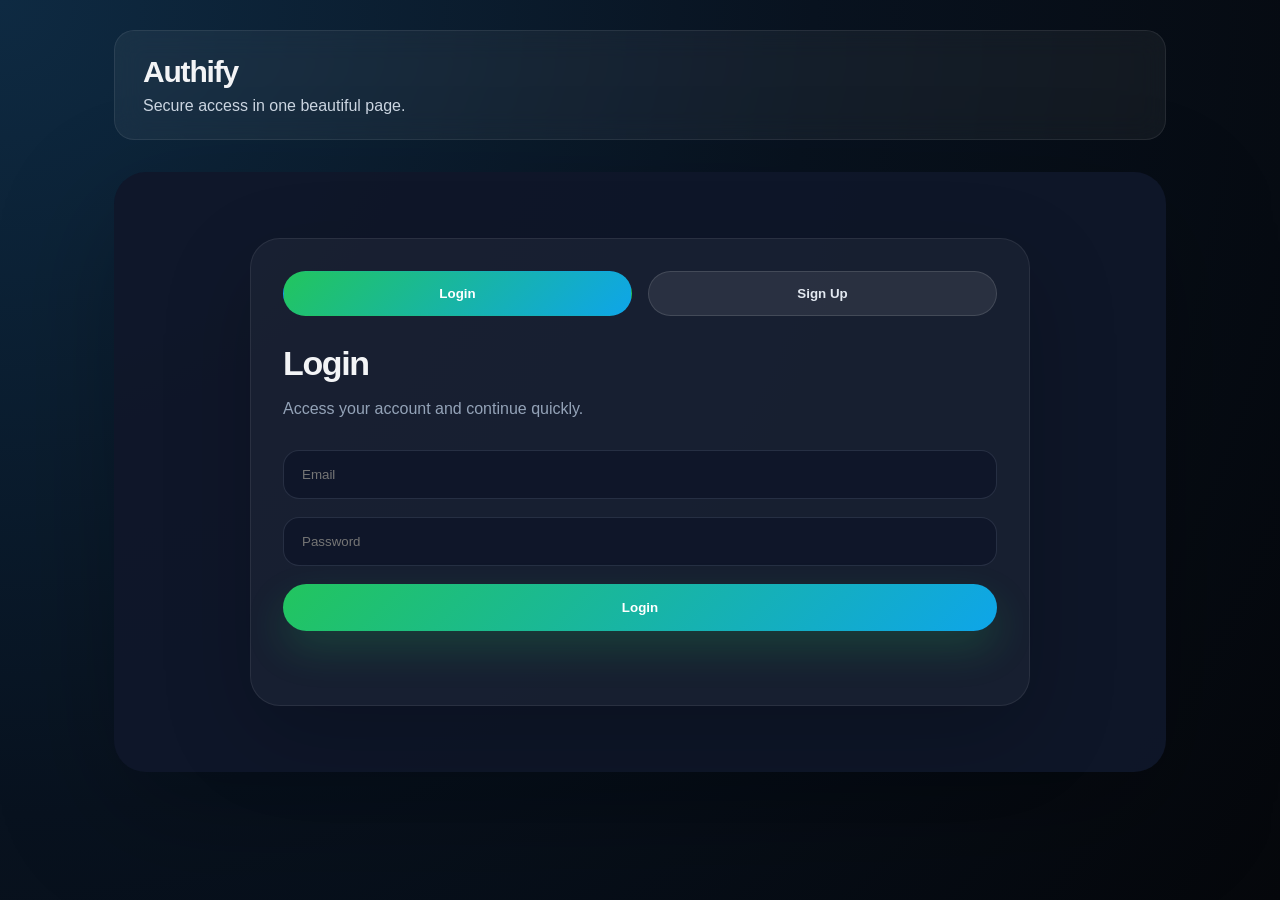
<file: src/main/resources/static/index.html>
<!DOCTYPE html>
<html lang="en">
<head>
  <meta charset="UTF-8">
  <meta name="viewport" content="width=device-width, initial-scale=1.0">
  <title>Auth System</title>
  <link rel="stylesheet" href="index.css">
</head>
<body>

<div class="page-shell">
  <div class="brand-bar">
    <div>
      <h1>Authify</h1>
      <p>Secure access in one beautiful page.</p>
    </div>
  </div>

  <div class="container">
    <div class="card auth-card">
      <div class="tab-header">
        <button id="loginBtn" class="tab-btn active">Login</button>
        <button id="signupBtn" class="tab-btn">Sign Up</button>
      </div>

      <div class="form-pane active" id="loginPane">
        <h2>Login</h2>
        <p class="panel-text">Access your account and continue quickly.</p>
        <form id="loginForm">
          <input type="email" id="loginEmail" placeholder="Email" required />
          <input type="password" id="loginPassword" placeholder="Password" required />
          <button type="submit" class="primary-btn">Login</button>
          <p id="loginMsg" class="message"></p>
        </form>
      </div>

      <div class="form-pane" id="signupPane">
        <h2>Create Account</h2>
        <p class="panel-text">Start your secure session with a new profile.</p>
        <form id="signupForm">
          <input type="text" id="name" placeholder="Name" required />
          <input type="email" id="signupEmail" placeholder="Email" required />
          <input type="password" id="signupPassword" placeholder="Password" required />
          <button type="submit" class="primary-btn">Sign Up</button>
          <p id="signupMsg" class="message"></p>
        </form>
      </div>
    </div>
  </div>
</div>

<script src="index.js"></script>
</body>
</html>
</file>
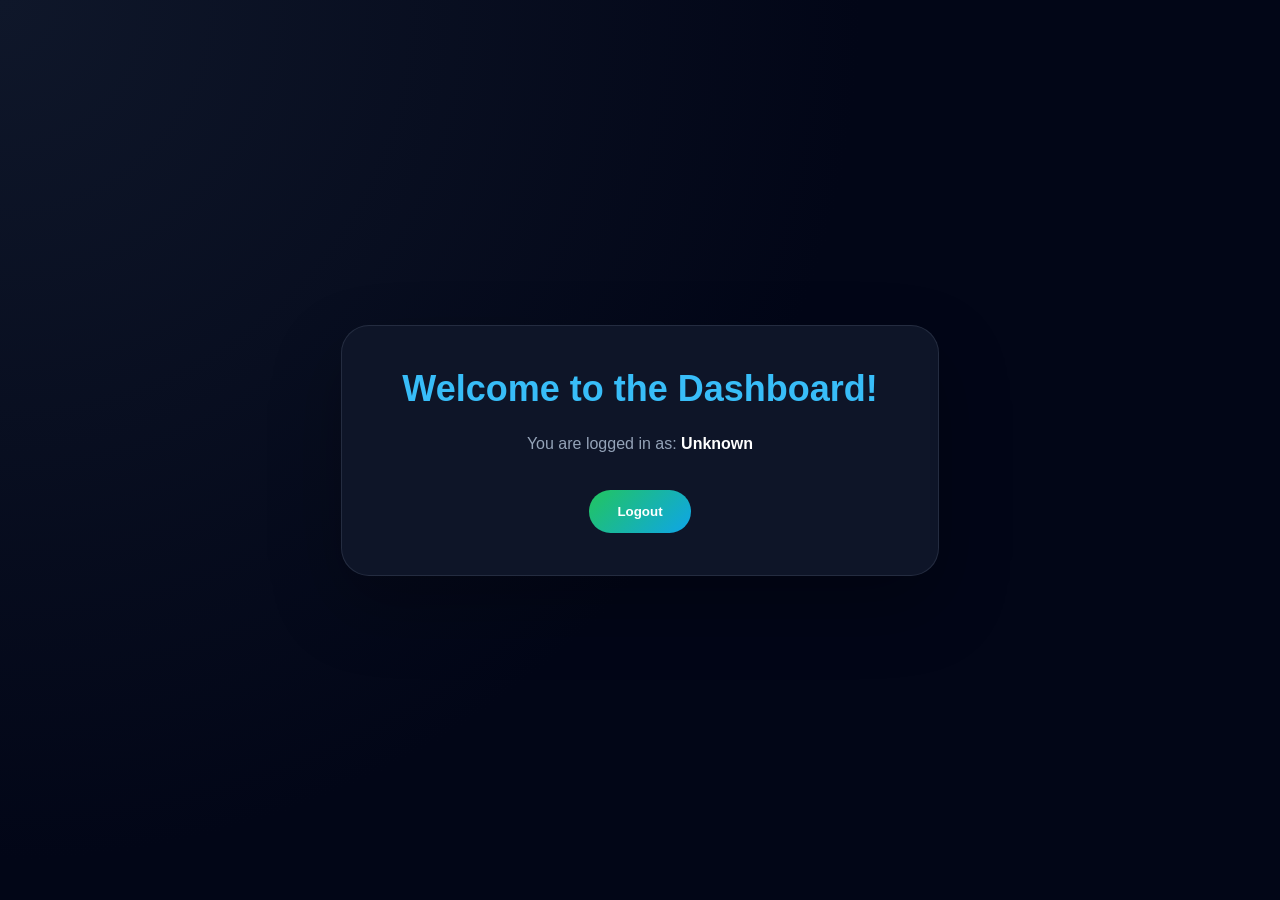
<file: src/main/resources/static/dashboard.html>
<!DOCTYPE html>
<html lang="en">
<head>
    <meta charset="UTF-8">
    <meta name="viewport" content="width=device-width, initial-scale=1.0">
    <title>Dashboard</title>
    <style>
        body {
            margin: 0;
            min-height: 100vh;
            display: grid;
            place-items: center;
            font-family: 'Inter', sans-serif;
            background: radial-gradient(circle at top left, #0f172a 0%, #020617 55%, #020617 100%);
            color: #e2e8f0;
        }
        .dashboard-card {
            width: min(520px, 90vw);
            background: rgba(15, 23, 42, 0.95);
            border: 1px solid rgba(148, 163, 184, 0.16);
            box-shadow: 0 30px 70px rgba(0, 0, 0, 0.25);
            border-radius: 28px;
            padding: 42px 38px;
            text-align: center;
        }
        h1 {
            margin: 0;
            font-size: 36px;
            color: #38bdf8;
        }
        p {
            color: #94a3b8;
            margin: 20px 0 32px;
            line-height: 1.75;
        }
        .email {
            color: #ffffff;
            font-weight: 600;
        }
        .logout-btn {
            padding: 14px 28px;
            border: none;
            border-radius: 999px;
            background: linear-gradient(135deg, #22c55e, #0ea5e9);
            color: white;
            cursor: pointer;
            font-weight: 600;
            transition: transform 0.2s ease, box-shadow 0.2s ease;
        }
        .logout-btn:hover {
            transform: translateY(-2px);
            box-shadow: 0 18px 36px rgba(14, 165, 233, 0.28);
        }
    </style>
</head>
<body>
    <div class="dashboard-card">
        <h1>Welcome to the Dashboard!</h1>
        <p>You are logged in as: <span id="userEmail" class="email"></span></p>
        <button class="logout-btn" onclick="logout()">Logout</button>
    </div>

    <script>
        document.getElementById("userEmail").innerText = localStorage.getItem("user") || "Unknown";

        function logout() {
            localStorage.removeItem("user");
            window.location.href = "index.html";
        }
    </script>
</body>
</html>
</file>
<file: src/main/resources/static/index.css>
* {
    box-sizing: border-box;
}

body {
    margin: 0;
    font-family: 'Inter', sans-serif;
    background: radial-gradient(circle at top left, #0e2a42 0%, #08121f 52%, #05070b 100%);
    color: #f3f4f6;
    min-height: 100vh;
}

.page-shell {
    padding: 30px 24px 50px;
    max-width: 1100px;
    margin: 0 auto;
}

.brand-bar {
    display: flex;
    justify-content: space-between;
    align-items: center;
    gap: 20px;
    margin-bottom: 32px;
    padding: 24px 28px;
    background: rgba(255, 255, 255, 0.05);
    border: 1px solid rgba(255, 255, 255, 0.08);
    border-radius: 20px;
    backdrop-filter: blur(14px);
}

.brand-bar h1 {
    margin: 0;
    font-size: 30px;
    letter-spacing: -0.04em;
}

.brand-bar p {
    margin: 8px 0 0;
    color: #cbd5e1;
}

.container {
    display: grid;
    place-items: center;
    width: 100%;
    min-height: 600px;
    background: rgba(15, 23, 42, 0.95);
    border-radius: 32px;
    box-shadow: 0 40px 120px rgba(0, 0, 0, 0.25);
    padding: 40px;
}

.auth-card {
    width: min(780px, 100%);
    background: rgba(255, 255, 255, 0.04);
    border: 1px solid rgba(255, 255, 255, 0.08);
    border-radius: 30px;
    padding: 32px;
    box-shadow: 0 30px 90px rgba(0, 0, 0, 0.2);
}

.tab-header {
    display: flex;
    justify-content: center;
    gap: 16px;
    margin-bottom: 28px;
}

.tab-btn {
    padding: 14px 28px;
    border-radius: 999px;
    border: 1px solid rgba(255, 255, 255, 0.12);
    background: rgba(255, 255, 255, 0.08);
    color: #e2e8f0;
    cursor: pointer;
    transition: background 0.2s ease, transform 0.2s ease;
}

.tab-btn.active {
    background: linear-gradient(135deg, #22c55e, #0ea5e9);
    color: #fff;
    border-color: transparent;
}

.tab-btn:hover {
    transform: translateY(-1px);
}

.form-pane {
    display: none;
    animation: fadeIn 0.35s ease;
}

.form-pane.active {
    display: block;
}

h2 {
    margin: 0;
    font-size: 34px;
    letter-spacing: -0.04em;
}

.panel-text {
    margin: 12px 0 28px;
    color: #94a3b8;
    line-height: 1.7;
}

form {
    display: flex;
    flex-direction: column;
    gap: 18px;
}

input {
    width: 100%;
    padding: 16px 18px;
    border-radius: 16px;
    border: 1px solid rgba(148, 163, 184, 0.18);
    background: rgba(15, 23, 42, 0.95);
    color: #e2e8f0;
    outline: none;
    transition: border-color 0.2s ease, background 0.2s ease, box-shadow 0.2s ease;
}

input:focus {
    border-color: #38bdf8;
    background: rgba(15, 23, 42, 1);
    box-shadow: 0 0 0 4px rgba(56, 189, 248, 0.12);
}

button,
.primary-btn {
    width: 100%;
    max-width: 100%;
    padding: 16px 24px;
    border-radius: 999px;
    border: none;
    cursor: pointer;
    font-weight: 700;
    transition: transform 0.2s ease, box-shadow 0.2s ease, background 0.2s ease;
}

.primary-btn {
    background: linear-gradient(135deg, #22c55e, #0ea5e9);
    color: white;
    box-shadow: 0 18px 40px rgba(34, 197, 94, 0.2);
}

.primary-btn:hover {
    transform: translateY(-2px);
    box-shadow: 0 22px 46px rgba(34, 197, 94, 0.24);
}

.message {
    min-height: 24px;
    margin: 0;
    color: #f8fafc;
    font-size: 0.95rem;
}

@keyframes fadeIn {
    from {
        opacity: 0;
        transform: translateY(8px);
    }

    to {
        opacity: 1;
        transform: translateY(0);
    }
}

@media (max-width: 860px) {
    .container {
        min-height: auto;
        padding: 30px;
    }

    .auth-card {
        padding: 28px;
    }
}

@media (max-width: 640px) {
    .page-shell {
        padding: 18px 16px 36px;
    }

    .brand-bar {
        flex-direction: column;
        align-items: flex-start;
        padding: 20px;
    }

    .auth-card {
        padding: 24px;
    }

    .tab-header {
        flex-wrap: wrap;
        gap: 12px;
    }

    .tab-btn {
        width: 100%;
        text-align: center;
    }
}
</file>
